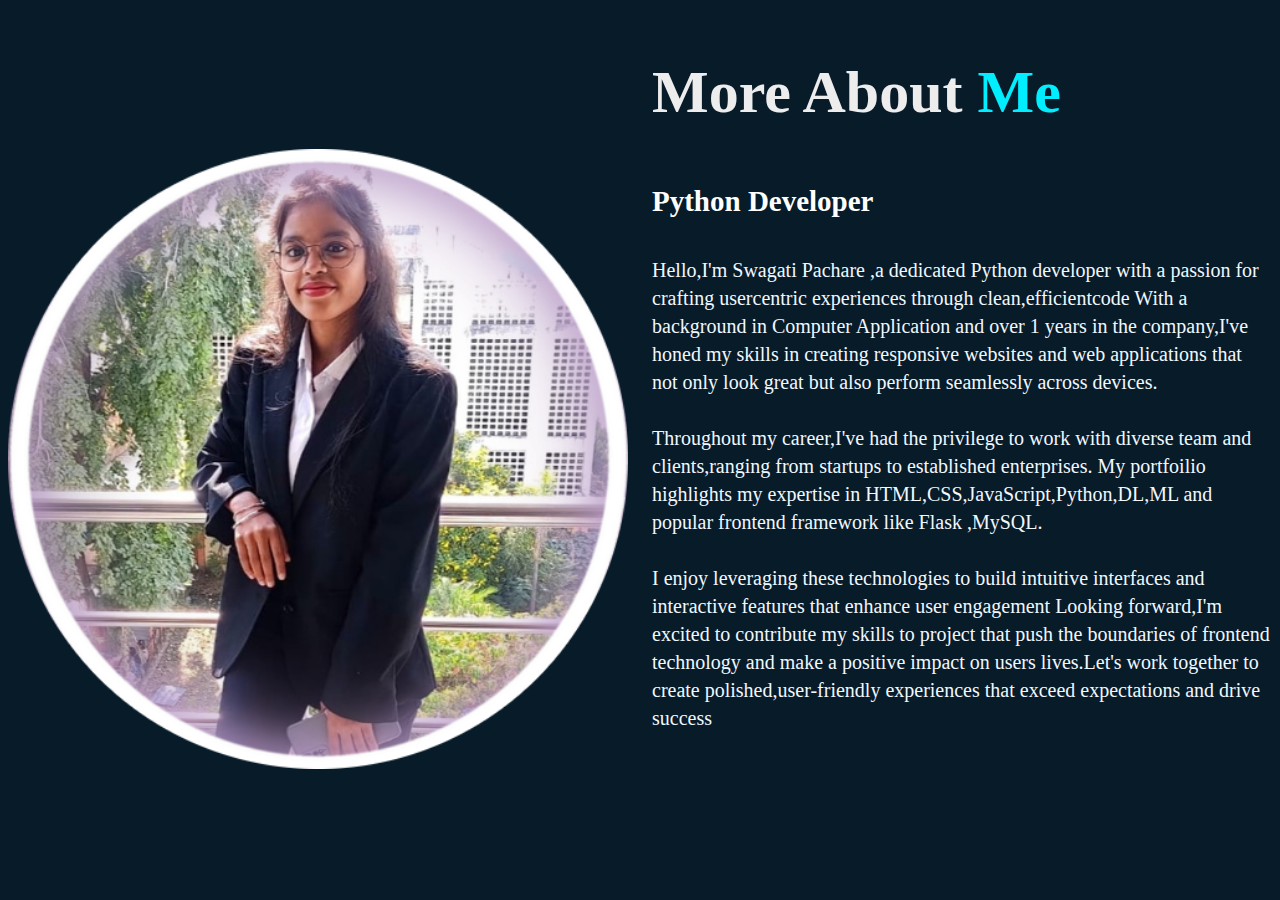
<file: about.html>
<!DOCTYPE html>
<html lang="en">
<head>
    <meta charset="UTF-8">
    <meta name="viewport" content="width=device-width, initial-scale=1.0">
    <title>About Me</title>
    <link rel="stylesheet" href="about.css">
</head>
<body>
    
<section class="about" id="about">
    <div class="about-img">
        <img src="resources/swag-modified.png">
    </div>
    <div class="about-text">
        <h2>More About<span> Me</span></h2>
        <h4>Python Developer</h4>
        <p>Hello,I'm Swagati Pachare ,a dedicated Python developer with a passion for crafting usercentric experiences through clean,efficientcode
            With a background in Computer Application and over 1 years in the company,I've honed my skills in creating responsive websites and web applications that not only look great
            but also perform seamlessly across devices.<br>
            <br>Throughout my career,I've had the privilege to work with diverse team and clients,ranging from startups to established enterprises.
        My portfoilio highlights my expertise in HTML,CSS,JavaScript,Python,DL,ML and popular frontend framework like Flask ,MySQL.</br>
        <br>I enjoy leveraging these technologies to build intuitive interfaces and interactive features that enhance user engagement
    Looking forward,I'm excited to contribute my skills to project that push the boundaries of frontend technology and make a positive impact on users lives.Let's work together to create polished,user-friendly experiences that exceed expectations and drive success </p></br>
</div>
</section>
</body>
</html>
</file>
<file: about.css>
body{
    color: #ededed;
    background: #081b29;
}

.about{
    display: grid;
    grid-template-columns: repeat(2, 1fr);
    align-items: center;
    gap: 1.5rem;

}


.about-img img{
    max-width: 630px;
    height: auto;
    width: 100%;
    border-radius:8px;
    margin-top: 100px;

}
.about-text h2{
    font-size: 60px;

}
.about-text h2 span{
    color: #0ef;
}
.about-text h4{
    font-size: 29px;
    font-weight: 600;
    color: #fff;
    line-height: 1.7;
    margin: 15px 0 30px;
}
.about-text p{
    color: aliceblue;
    font-size: 20px;
    line-height: 1.4;
    margin-bottom: 4rem;

}
</file>
